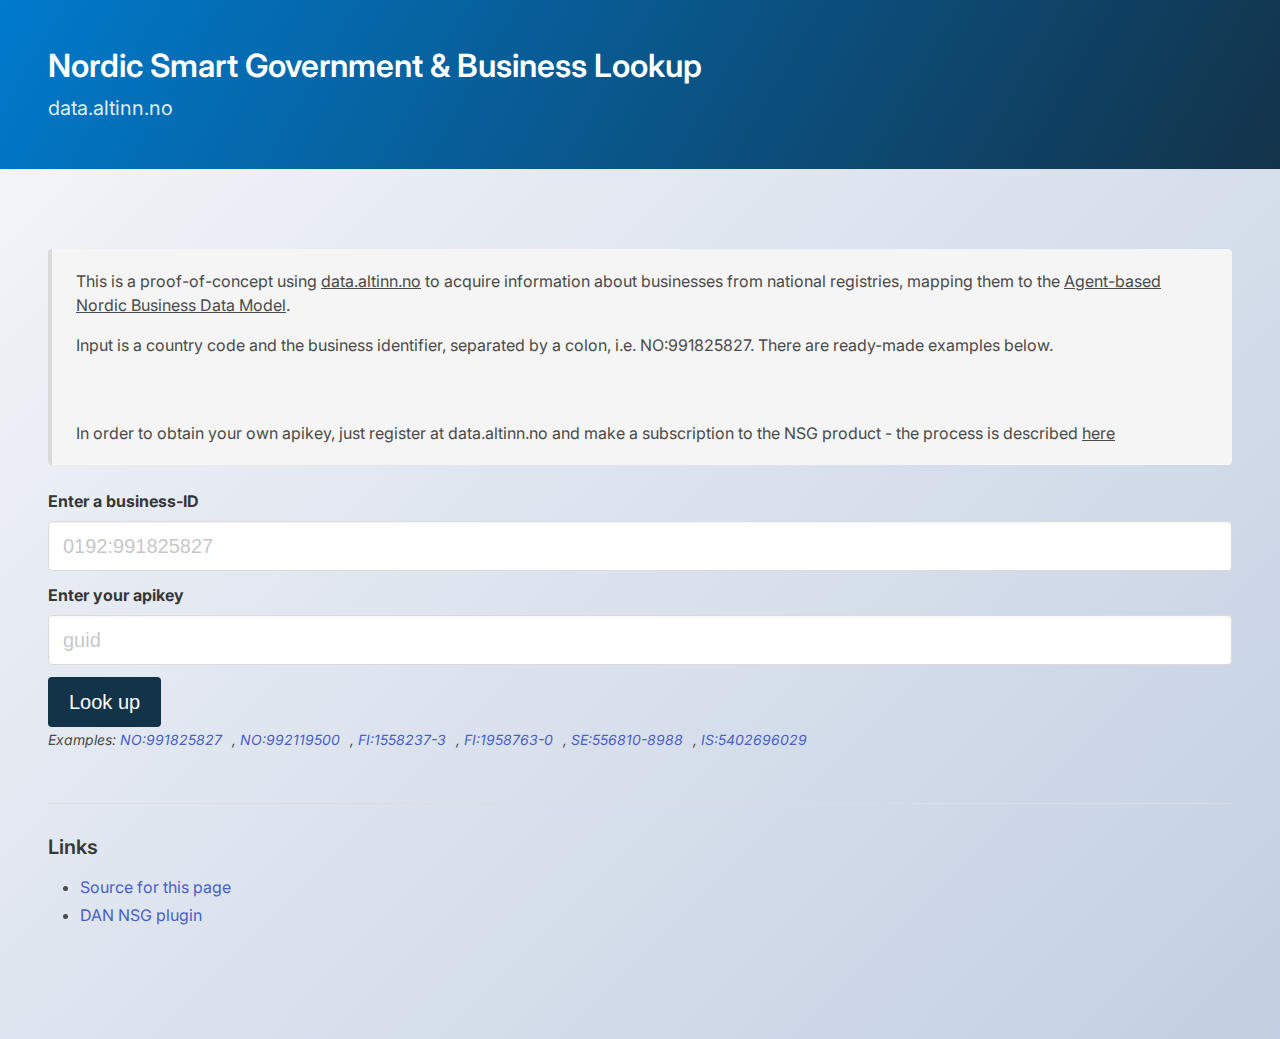
<file: index.html>
<!doctype html>
<html lang="en">
<head>
  <meta charset="utf-8">
  <title>NSG-DAN POC</title>
  <meta name="viewport" content="width=device-width, initial-scale=1">
  <link rel="stylesheet" href="css/bulma.css">
  <link rel="stylesheet" href="css/poc.css">
  <link href="https://fonts.googleapis.com/css2?family=Inter:wght@400;600;700&display=swap" rel="stylesheet">
  <script src="js/jquery-3.6.0.min.js"></script>
  <script src="js/danclient.js"></script>

  <script>
    if (window.location.host.includes("azurestaticapps.net")) {
      window.location = "https://nsg-dan-poc.data.altinn.no/";
    }
  </script>
</head>
<body class="content">
  <section class="hero is-primary">
    <div class="hero-body">
      <p class="title">Nordic Smart Government & Business Lookup</p>
      <p class="subtitle">data.altinn.no</p>
    </div>
  </section>

  <div class="hero-body">
    <article class="message">
      <div class="message-body">
        <p>This is a proof-of-concept using <a href="https://data.altinn.no">data.altinn.no</a> to acquire information about businesses from national registries, mapping them to the <a href="https://tietomallit.suomi.fi/model/agent3/">Agent-based Nordic Business Data Model</a>.</p>
        <p>Input is a country code and the business identifier, separated by a colon, i.e. NO:991825827. There are ready-made examples below.</p><br></br>
        <p>In order to obtain your own apikey, just register at data.altinn.no and make a subscription to the NSG product - the process is described <a href="https://docs.data.altinn.no/api/#registrere-konto-og-skaffe-api-n%C3%B8kkel">here</a></p>
      </div>
    </article>

    <div class="field is-medium">
      <label class="label">Enter a business-ID</label>
      <div class="control">
        <input class="input is-medium" id="txtBusinessId" type="text" placeholder="0192:991825827">
      </div>
    </div>

    <div class="field is-medium">
      <label class="label">Enter your apikey</label>
      <div class="control">
        <input class="input is-medium" id="txtApiKey" type="text" placeholder="guid">
      </div>
    </div>           

    <div class="control">
      <button class="button is-primary is-medium" id="btnLookup">Look up</button>
    </div>

    <p> 
      <small><em>Examples: 
        <a href="javascript:;" class="js-example">NO:991825827</a>, 
        <a href="javascript:;" class="js-example">NO:992119500</a>,
        <a href="javascript:;" class="js-example">FI:1558237-3</a>,
        <a href="javascript:;" class="js-example">FI:1958763-0</a>,
        <a href="javascript:;" class="js-example">SE:556810-8988</a>,
        <a href="javascript:;" class="js-example">IS:5402696029</a>
      </em></small>
    </p>

    <section class="columns result">
      <div id="js-result-formatted" class="column js-result formatted-result"></div>
      <div id="js-result-source" class="column js-result formatted-source"><pre></pre></div>                
    </section>

    <div id="js-result-error" class="js-result error-result">
      <article class="message is-danger">
        <div class="message-body">
          An error occurred: <span id="js-error-message"></span>
        </div>
      </article>
    </div>

    <div id="js-loader">
      <div class="lds-ellipsis"><div></div><div></div><div></div><div></div></div>
    </div>

    <!--<div class="diagram">
      <img src="/gfx/diagram.svg" alt="Diagram">
    </div>
  -->
    <footer>
      <h4>Links</h4>
      <ul>
        <li><a href="https://github.com/data-altinn-no/poc-nsg/">Source for this page</a></li>
        <li><a href="https://github.com/data-altinn-no/dan-plugin-nsg/">DAN NSG plugin</a></li>
      </ul>
    </footer>
  </div>
</body>
</html>
</file>
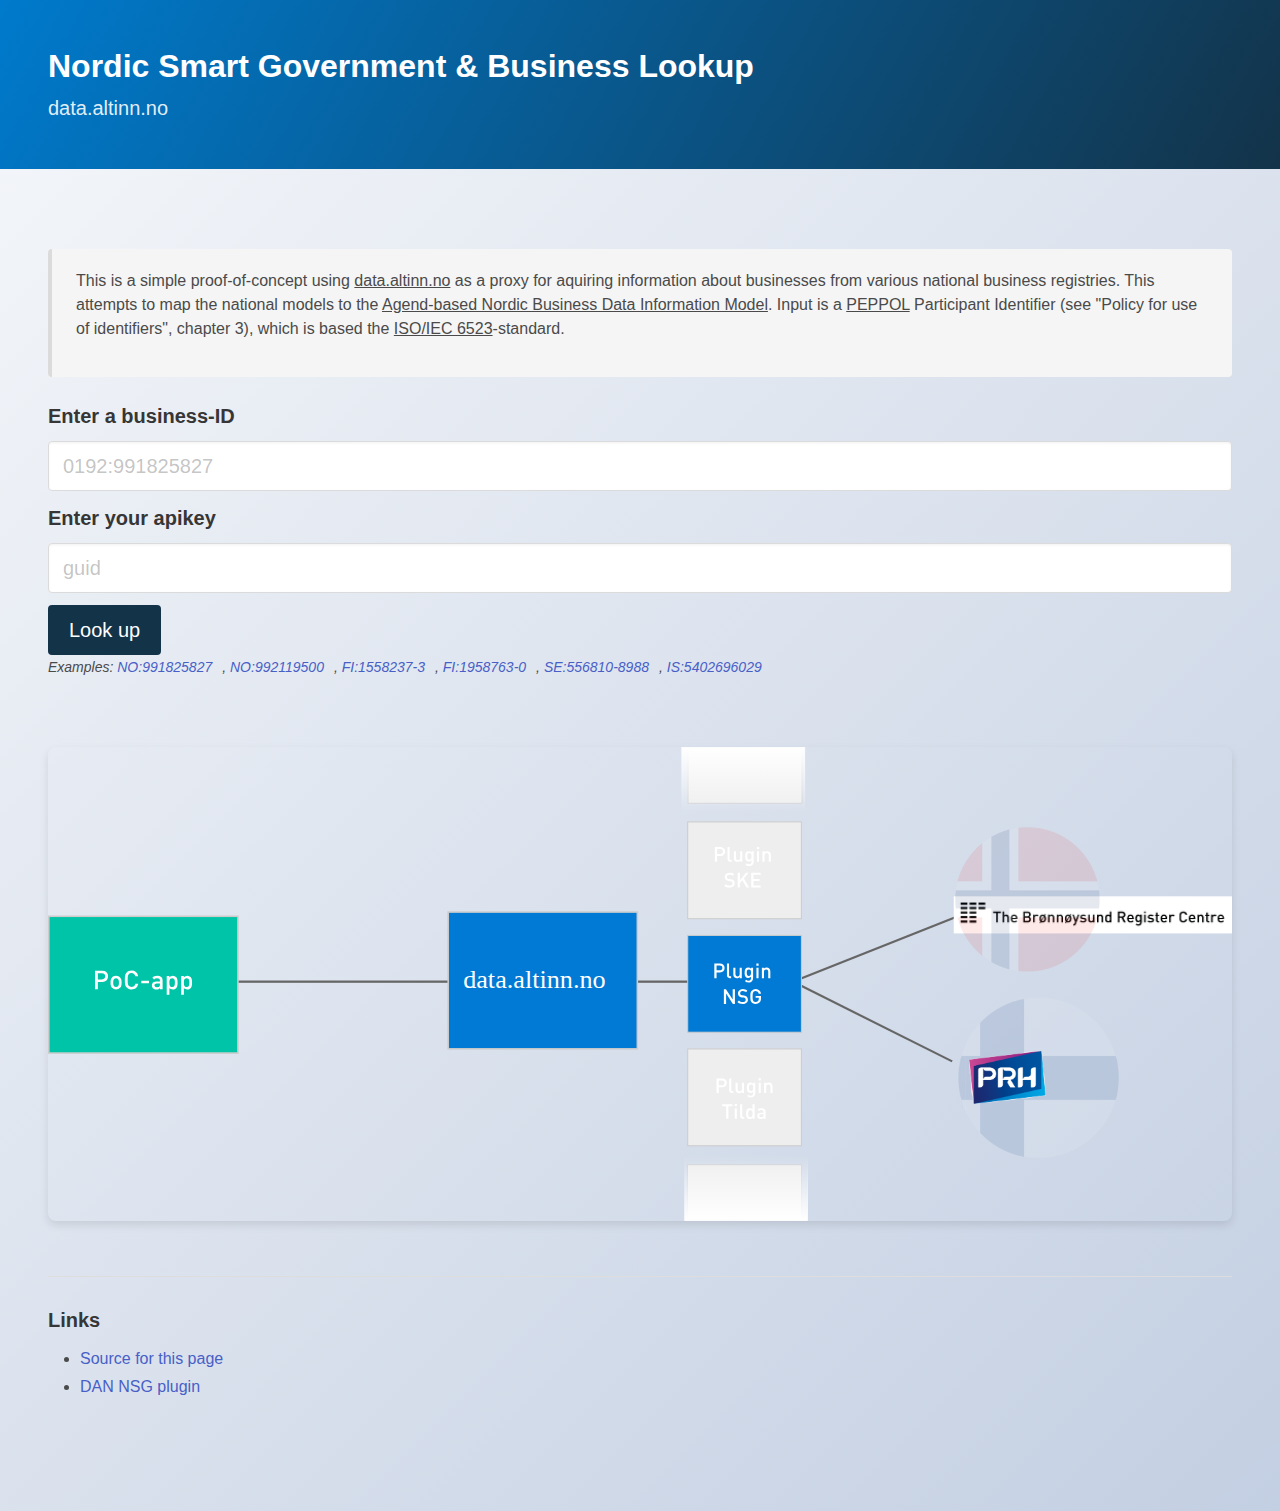
<file: old.html>
<!doctype html>
<html>
    <meta charset="utf8">
    <head>
        <script>
            if (window.location.host.includes("azurestaticapps.net")) {
                window.location = "https://nsg-dan-poc.data.altinn.no/";
            }
        </script>
        <link rel="stylesheet" href="css/bulma.css">
        <link rel="stylesheet" href="css/poc.css">
        <script src="js/jquery-3.6.0.min.js"></script>
        <script src="js/danclient.js"></script>
        <title>NSG-DAN POC</title>
    </head>
    <body class="content">
        <section class="hero is-primary">
            <div class="hero-body">
                <p class="title">
                Nordic Smart Government & Business Lookup
                </p>
                <p class="subtitle">
               data.altinn.no
                </p>
            </div>
        </section>

        <div class="hero-body">

            <article class="message">
                <div class="message-body">
                    <p>This is a simple proof-of-concept using <a href="https://data.altinn.no">data.altinn.no</a> as a proxy for aquiring information about businesses from various national business registries. 

                    This attempts to map the national models to the <a href="https://tietomallit.suomi.fi/model/agent3/">Agend-based Nordic Business Data Information Model</a>.

                    Input is a <a href="https://docs.peppol.eu/edelivery/">PEPPOL</a> Participant Identifier (see "Policy for use of identifiers", chapter 3), which is based the <a href="https://en.wikipedia.org/wiki/ISO/IEC_6523">ISO/IEC 6523</a>-standard. </p>
                    <p>
                   
                </div>
            </article>

            <div class="field is-medium">
                <label class="label is-medium">Enter a business-ID</label>
                <div class="control">
                    <input class="input is-medium" id="txtBusinessId" type="text" placeholder="0192:991825827">
                </div>
            </div>
            <div class="field is-medium">
                <label class="label is-medium">Enter your apikey</label>
                <div class="control">
                    <input class="input is-medium" id="txtApiKey" type="text" placeholder="guid">
                </div>
            </div>           

            <div class="control">
                <button class="button is-primary is-medium" id="btnLookup">Look up</button>
            </div>

            <p> 
                <small><em>Examples: 
                    <a href="javascript:;" class="js-example">NO:991825827</a>, 
                    <a href="javascript:;" class="js-example">NO:992119500</a>,
                    <a href="javascript:;" class="js-example">FI:1558237-3</a>,
                    <a href="javascript:;" class="js-example">FI:1958763-0</a>,
                    <a href="javascript:;" class="js-example">SE:556810-8988</a>,
                    <a href="javascript:;" class="js-example">IS:5402696029</a>
                </em></small>
            </p>

            <section class="columns result">
                <div id="js-result-formatted" class="column js-result formatted-result"></div>
                <div id="js-result-source" class="column js-result formatted-source"><pre></pre></div>                
            </section>

            <div id="js-result-error" class="js-result error-result">
                <article class="message is-danger">
                    <div class="message-body">
                       An error occured: <span id="js-error-message"></span>
                    </div>
                </article>
            </div>

            <div id="js-loader">
                <div class="lds-ellipsis"><div></div><div></div><div></div><div></div></div>
            </div>


            <div class="diagram">
                <img src="/gfx/diagram.svg">
            </div>

            <footer>
                <h4>Links</h4>
                <ul>
                    <li><a href="https://github.com/elsand/dan-poc-nsg/">Source for this page</a></li>
                    <li><a href="https://github.com/Altinn/dan-plugin-nsg/">DAN NSG plugin</a></li>
                </ul>
            </footer>
        </div>
    </body>
</html>
</file>
<file: css/poc.css>
body {
  font-family: 'Inter', sans-serif;
  background: linear-gradient(135deg, #f5f7fa, #c3cfe2);
  min-height: 100vh;
  padding-bottom: 4rem;
}

.hero {
  background: linear-gradient(120deg, #007acc, #133349);
  color: white;
  animation: fadeInDown 1s ease-out;
}

.message {
  margin-top: 2rem;
}

.input, .button {
  transition: all 0.3s ease-in-out;
}

.input:focus {
  border-color: #007acc;
  box-shadow: 0 0 0 0.125em rgba(0,122,204,0.25);
}

.button {
  background-color: #133349;
}

.button:hover {
  background-color: #004d80;
}

.formatted-result, .formatted-source {
  padding: 1rem;
  border-radius: 8px;
  box-shadow: 0 4px 8px rgba(0,0,0,0.05);
}

.diagram img {
  max-width: 100%;
  margin-top: 2rem;
  border-radius: 8px;
  box-shadow: 0 4px 8px rgba(0,0,0,0.1);
}

footer {
  margin-top: 3rem;
  padding-top: 2rem;
  border-top: 1px solid #ddd;
}

#js-loader {
  display: none;
  text-align: center;
  margin-top: 2rem;
}

.lds-ellipsis {
  display: inline-block;
  position: relative;
  width: 80px;
  height: 80px;
}

.lds-ellipsis div {
  position: absolute;
  top: 33px;
  width: 13px;
  height: 13px;
  border-radius: 50%;
  background: #007acc;
  animation-timing-function: cubic-bezier(0, 1, 1, 0);
}

.lds-ellipsis div:nth-child(1) {
  left: 8px;
  animation: lds-ellipsis1 0.6s infinite;
}

.lds-ellipsis div:nth-child(2) {
  left: 8px;
  animation: lds-ellipsis2 0.6s infinite;
}

.lds-ellipsis div:nth-child(3) {
  left: 32px;
  animation: lds-ellipsis2 0.6s infinite;
}

.lds-ellipsis div:nth-child(4) {
  left: 56px;
  animation: lds-ellipsis3 0.6s infinite;
}

@keyframes lds-ellipsis1 {
  0% { transform: scale(0); }
  100% { transform: scale(1); }
}

@keyframes lds-ellipsis2 {
  0% { transform: translateX(0); }
  100% { transform: translateX(24px); }
}

@keyframes lds-ellipsis3 {
  0% { transform: scale(1); }
  100% { transform: scale(0); }
}

@keyframes fadeInDown {
  from { opacity: 0; transform: translateY(-20px); }
  to { opacity: 1; transform: translateY(0); }
}

.js-example {
  margin-right: 10px;
}


.result > div { outline: 1px solid #ccc; margin: 0.8rem }

.formatted-source { padding: 0; display: none; }
.formatted-source .string { color: green; }
.formatted-source .number { color: darkorange; }
.formatted-source .boolean { color: blue; }
.formatted-source .null { color: magenta; }
.formatted-source .key { color: red; }

.formatted-result { max-width: 40rem; display: none; position: relative; overflow: hidden; }
.formatted-result small { margin: -1rem 0 1rem; display: block; }
.formatted-result dl { display: flex; flex-wrap: wrap; font-size: 1.3rem}
.formatted-result dt { width: 33%; }
.formatted-result dd { margin-left: auto; width: 66%; font-weight: bold; }
.formatted-result .bg { position: absolute; right: 0; top: 0; }
.formatted-result .bg div { width: 250px; height: 250px; z-index: -1; position: relative; opacity: .2; margin: -4rem}

.error-result { display: none; margin-bottom: 2rem; }

#js-loader { display: none; }

.diagram { margin: 2rem 0 }
.diagram img { min-height: 25rem }

/* Spinner from https://loading.io/css/ */

.lds-ellipsis {
    display: inline-block;
    position: relative;
    width: 80px;
    height: 80px;
  }
  .lds-ellipsis div {
    position: absolute;
    top: 33px;
    width: 13px;
    height: 13px;
    border-radius: 50%;
    background: #00d1b2;
    animation-timing-function: cubic-bezier(0, 1, 1, 0);
  }
  .lds-ellipsis div:nth-child(1) {
    left: 8px;
    animation: lds-ellipsis1 0.6s infinite;
  }
  .lds-ellipsis div:nth-child(2) {
    left: 8px;
    animation: lds-ellipsis2 0.6s infinite;
  }
  .lds-ellipsis div:nth-child(3) {
    left: 32px;
    animation: lds-ellipsis2 0.6s infinite;
  }
  .lds-ellipsis div:nth-child(4) {
    left: 56px;
    animation: lds-ellipsis3 0.6s infinite;
  }
  @keyframes lds-ellipsis1 {
    0% {
      transform: scale(0);
    }
    100% {
      transform: scale(1);
    }
  }
  @keyframes lds-ellipsis3 {
    0% {
      transform: scale(1);
    }
    100% {
      transform: scale(0);
    }
  }
  @keyframes lds-ellipsis2 {
    0% {
      transform: translate(0, 0);
    }
    100% {
      transform: translate(24px, 0);
    }
  }
</file>
